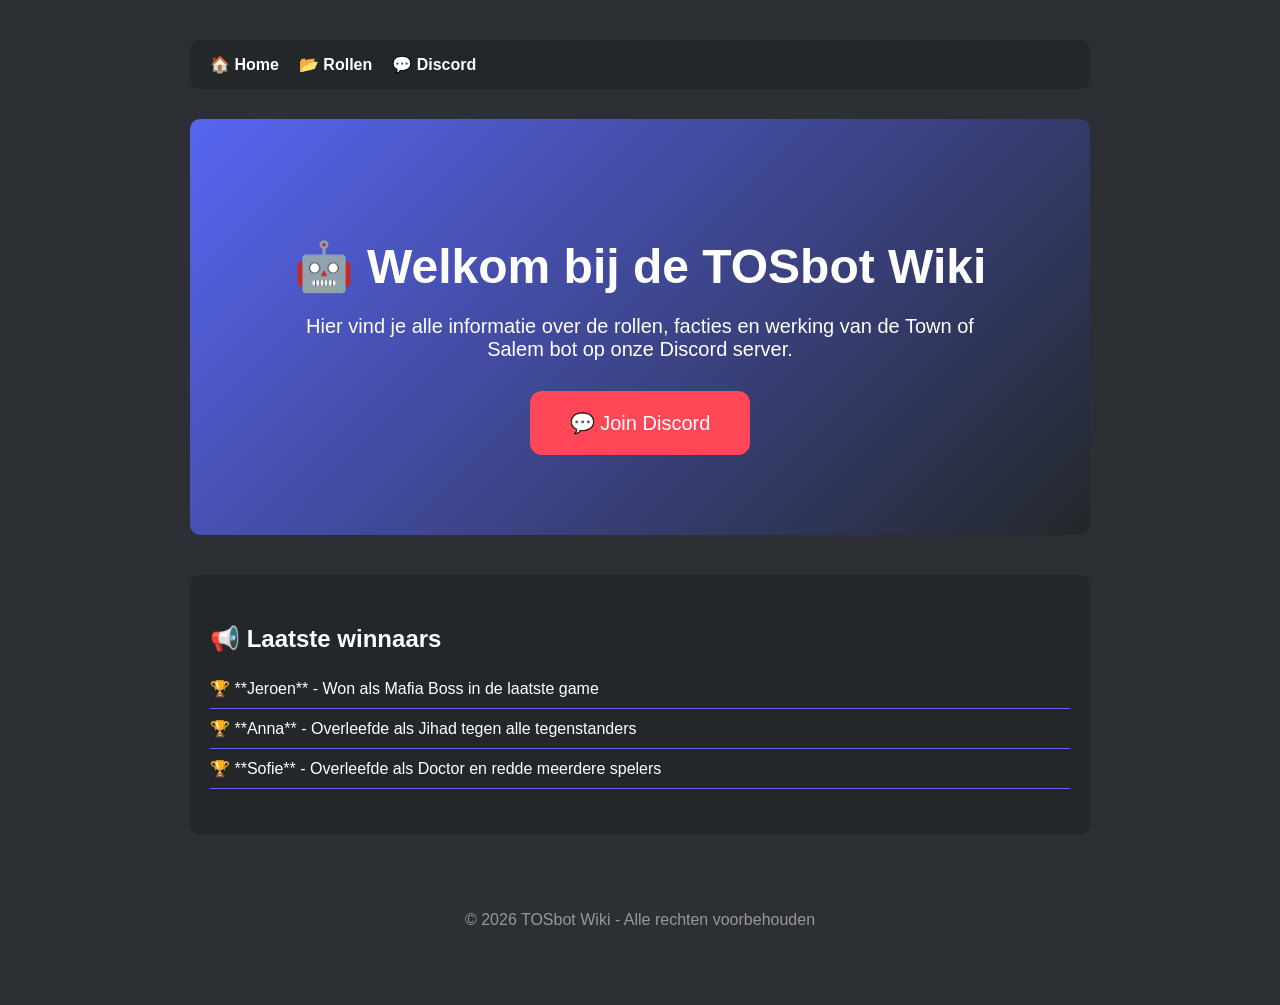
<file: index.html>
<!DOCTYPE html>
<html lang="nl">
<head>
<meta charset="UTF-8">
<title>TOSbot Wiki</title>
<link rel="stylesheet" href="css/style.css">
</head>
<body>

<!-- Navigatie -->
<nav class="navbar">
  <a href="index.html">🏠 Home</a>
  <a href="roles/index.html">📂 Rollen</a>
  <a href="https://discord.com/channels/726029067916148776" target="_blank">💬 Discord</a>
</nav>

<!-- Hero / Intro sectie -->
<section class="hero">
  <h1>🤖 Welkom bij de TOSbot Wiki</h1>
  <p>Hier vind je alle informatie over de rollen, facties en werking van de Town of Salem bot op onze Discord server.</p>
  <button onclick="window.open('https://discord.com/channels/726029067916148776', '_blank')">💬 Join Discord</button>
</section>

<!-- Nieuwsoverzicht -->
<section class="news">
  <h2>📢 Laatste winnaars</h2>
  <ul>
    <li>🏆 **Jeroen** - Won als Mafia Boss in de laatste game</li>
    <li>🏆 **Anna** - Overleefde als Jihad tegen alle tegenstanders</li>
    <li>🏆 **Sofie** - Overleefde als Doctor en redde meerdere spelers</li>
  </ul>
</section>

<!-- Footer / info -->
<footer>
  <p>&copy; 2026 TOSbot Wiki - Alle rechten voorbehouden</p>
</footer>

</body>
</html>
</file>
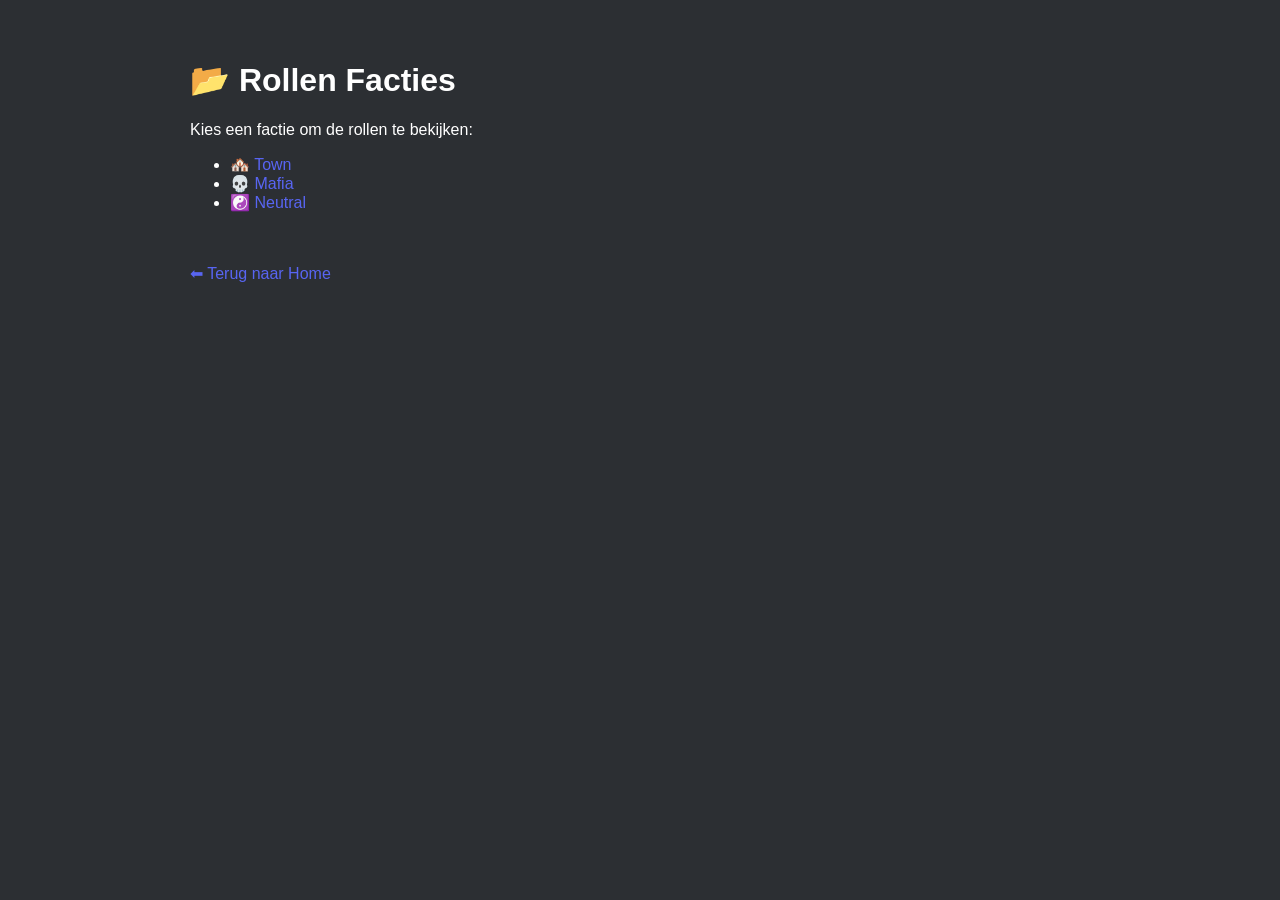
<file: roles/index.html>
<!DOCTYPE html>
<html>
<head>
<title>Rollen Overzicht - TOSbot Wiki</title>
<link rel="stylesheet" href="../css/style.css">
</head>
<body>
<div class="box">
<h1>📂 Rollen Facties</h1>
<p>Kies een factie om de rollen te bekijken:</p>

<ul>
  <li><a href="town.html">🏘️ Town</a></li>
  <li><a href="mafia.html">💀 Mafia</a></li>
  <li><a href="neutral.html">☯️ Neutral</a></li>
</ul>

<br><br>
<a href="../index.html">⬅ Terug naar Home</a>
</div>
</body>
</html>
</file>
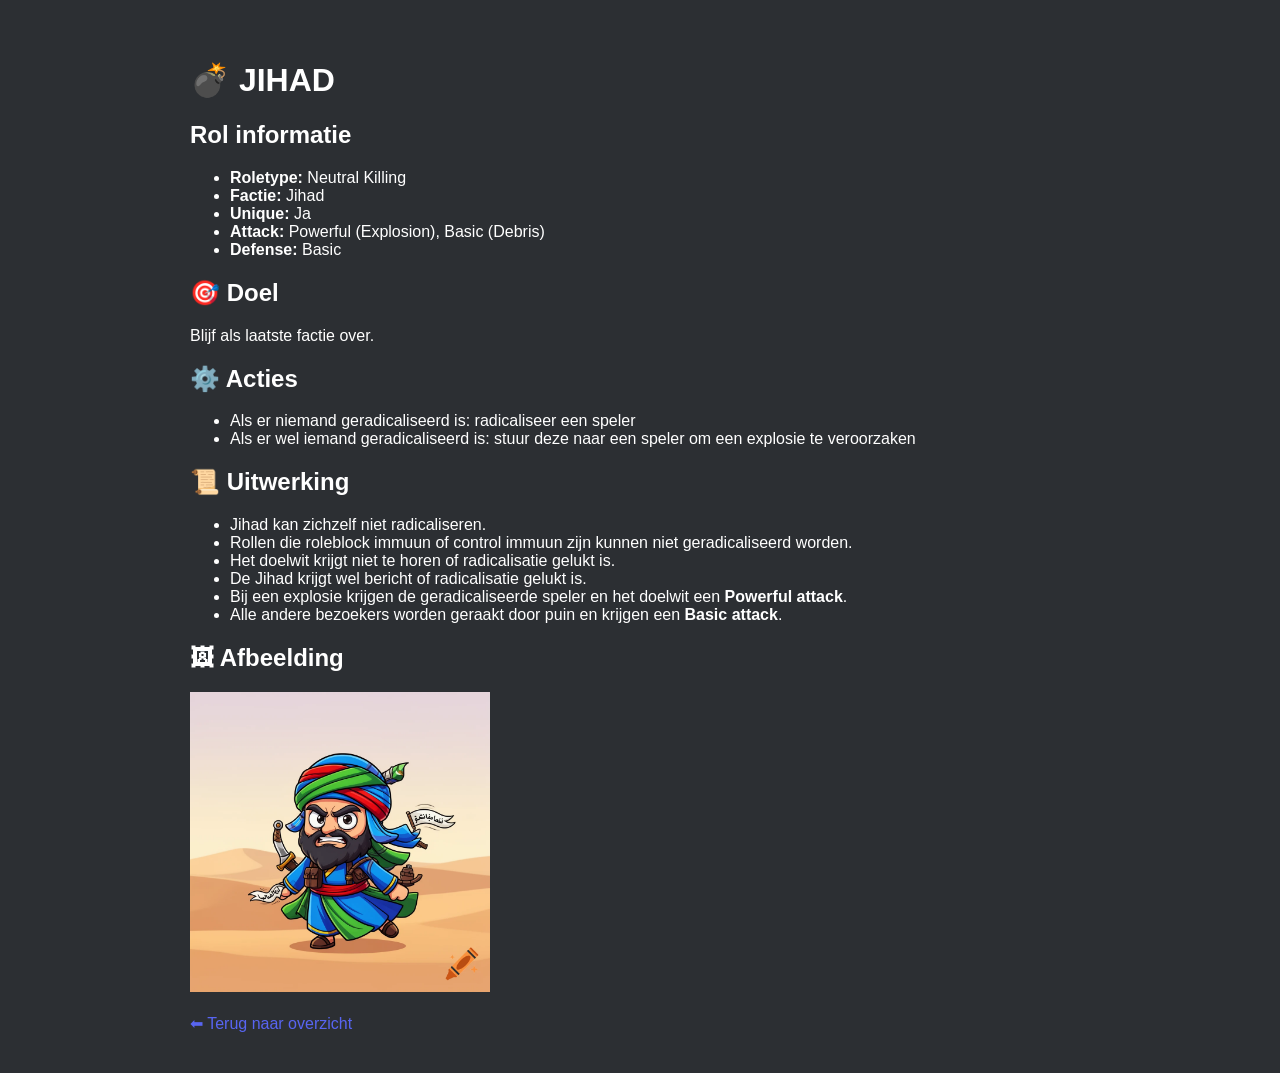
<file: roles/jihad.html>
<!DOCTYPE html>
<html>
<head>
<title>Jihad - TOSbot Wiki</title>
<link rel="stylesheet" href="../css/style.css">
</head>

<body>

<div class="box">

<h1>💣 JIHAD</h1>

<h2>Rol informatie</h2>

<ul>
<li><b>Roletype:</b> Neutral Killing</li>
<li><b>Factie:</b> Jihad</li>
<li><b>Unique:</b> Ja</li>
<li><b>Attack:</b> Powerful (Explosion), Basic (Debris)</li>
<li><b>Defense:</b> Basic</li>
</ul>

<h2>🎯 Doel</h2>
<p>Blijf als laatste factie over.</p>

<h2>⚙️ Acties</h2>

<ul>
<li>Als er niemand geradicaliseerd is: radicaliseer een speler</li>
<li>Als er wel iemand geradicaliseerd is: stuur deze naar een speler om een explosie te veroorzaken</li>
</ul>

<h2>📜 Uitwerking</h2>

<ul>
<li>Jihad kan zichzelf niet radicaliseren.</li>
<li>Rollen die roleblock immuun of control immuun zijn kunnen niet geradicaliseerd worden.</li>
<li>Het doelwit krijgt niet te horen of radicalisatie gelukt is.</li>
<li>De Jihad krijgt wel bericht of radicalisatie gelukt is.</li>
<li>Bij een explosie krijgen de geradicaliseerde speler en het doelwit een <b>Powerful attack</b>.</li>
<li>Alle andere bezoekers worden geraakt door puin en krijgen een <b>Basic attack</b>.</li>
</ul>

<h2>🖼 Afbeelding</h2>

<img src="../images/jihad.png" alt="Jihad role image" style="max-width:300px;max-height:300px;">

<br><br>

<a href="../index.html">⬅ Terug naar overzicht</a>

</div>

</body>
</html>
</file>
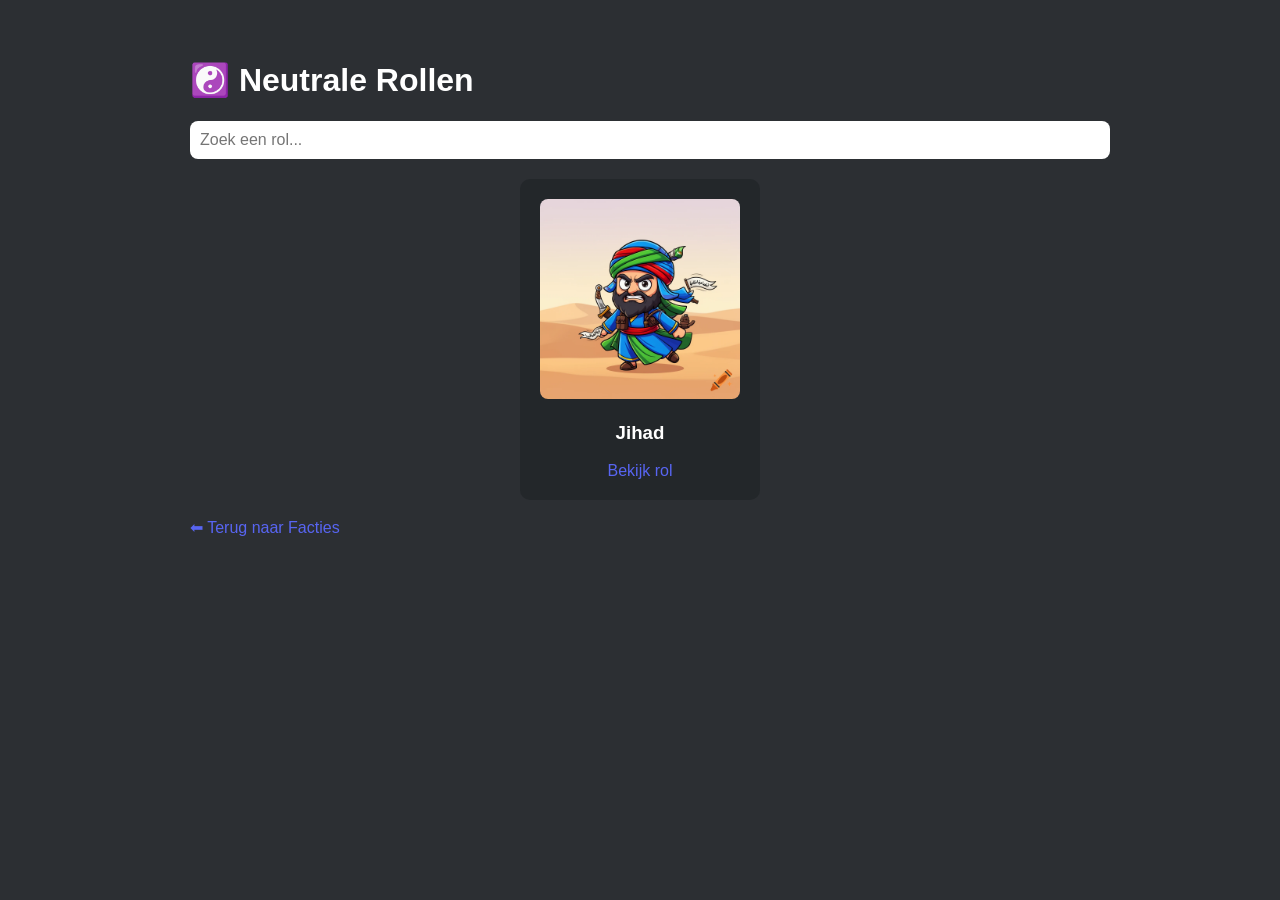
<file: roles/neutral.html>
<!DOCTYPE html>
<html>
<head>
<title>Neutrale Rollen - TOSbot Wiki</title>
<link rel="stylesheet" href="../css/style.css">
</head>
<body>
<div class="box">
<h1>☯️ Neutrale Rollen</h1>

<!-- Zoekveld -->
<input type="text" id="roleSearch" placeholder="Zoek een rol..." onkeyup="filterRoles()" style="padding:10px; width:100%; margin-bottom:20px; border-radius:8px; border:none; font-size:16px;">

<div class="roles-overview" id="roleCards">
  <!-- Role cards worden via JS geladen -->
</div>

<br>
<a href="index.html">⬅ Terug naar Facties</a>
</div>

<script>
// Rol data voor Town factie
const roles = [
  {name: "Jihad", link: "jihad.html"}
];

// Filter functie
function filterRoles() {
    const input = document.getElementById("roleSearch").value.toLowerCase();
    const container = document.getElementById("roleCards");
    container.innerHTML = "";

    const filtered = roles.filter(r => r.name.toLowerCase().includes(input));

    if(filtered.length === 0){
        container.innerHTML = "<p>Geen rollen gevonden...</p>";
        return;
    }

    filtered.forEach(r => {
        const card = document.createElement("div");
        card.className = "role-card";
        card.innerHTML = `
            <img src="../images/${r.name.toLowerCase()}.png" alt="${r.name}">
            <h3>${r.name}</h3>
            <a href="${r.link}">Bekijk rol</a>
        `;
        container.appendChild(card);
    });
}

// Initial load
window.onload = filterRoles;
</script>
</body>
</html>
</file>
<file: css/style.css>
body{
font-family:Arial;
background:#2c2f33;
color:white;
max-width:900px;
margin:auto;
padding:40px;
}

a{
color:#5865F2;
text-decoration:none;
}

.rolebox{
background:#23272a;
padding:20px;
border-radius:10px;
margin:20px 0;
}

.roles-overview {
  display: flex;
  flex-wrap: wrap;
  gap: 20px;
  justify-content: center;
}

.role-card {
  background:#23272a;
  border-radius:10px;
  padding:20px;
  width:200px;
  text-align:center;
  transition: transform 0.2s;
}

.role-card:hover {
  transform: scale(1.05);
}

.role-card img {
  max-width:100%;
  border-radius:8px;
}

.role-card a {
  display:block;
  margin-top:10px;
  color:#5865F2;
  text-decoration:none;
}

.navbar {
  display: flex;
  gap: 20px;
  background: #23272a;
  padding: 15px 20px;
  border-radius: 10px;
  margin-bottom: 30px;
}

.navbar a {
  color: #ffffff;
  text-decoration: none;
  font-weight: bold;
  font-size: 16px;
  transition: color 0.2s;
}

.navbar a:hover {
  color: #5865F2;
}

/* Hero sectie */
.hero {
  background: linear-gradient(135deg, #5865F2, #23272a);
  color: white;
  text-align: center;
  padding: 80px 20px;
  border-radius: 10px;
  margin-bottom: 40px;
}

.hero h1 {
  font-size: 48px;
  margin-bottom: 20px;
}

.hero p {
  font-size: 20px;
  max-width: 700px;
  margin: 0 auto 30px;
}

.hero button {
  background: #ff4757;
  color: white;
  border: none;
  padding: 20px 40px;
  font-size: 20px;
  border-radius: 12px;
  cursor: pointer;
  transition: transform 0.2s, background 0.2s;
}

.hero button:hover {
  transform: scale(1.05);
  background: #e84118;
}

/* Nieuwsoverzicht */
.news {
  background: #23272a;
  padding: 30px 20px;
  border-radius: 10px;
  margin-bottom: 40px;
}

.news h2 {
  margin-bottom: 15px;
}

.news ul {
  list-style: none;
  padding-left: 0;
}

.news ul li {
  padding: 10px 0;
  border-bottom: 1px solid #5865F2;
}

/* Footer */
footer {
  text-align: center;
  color: #999;
  padding: 20px 0;
}
</file>
